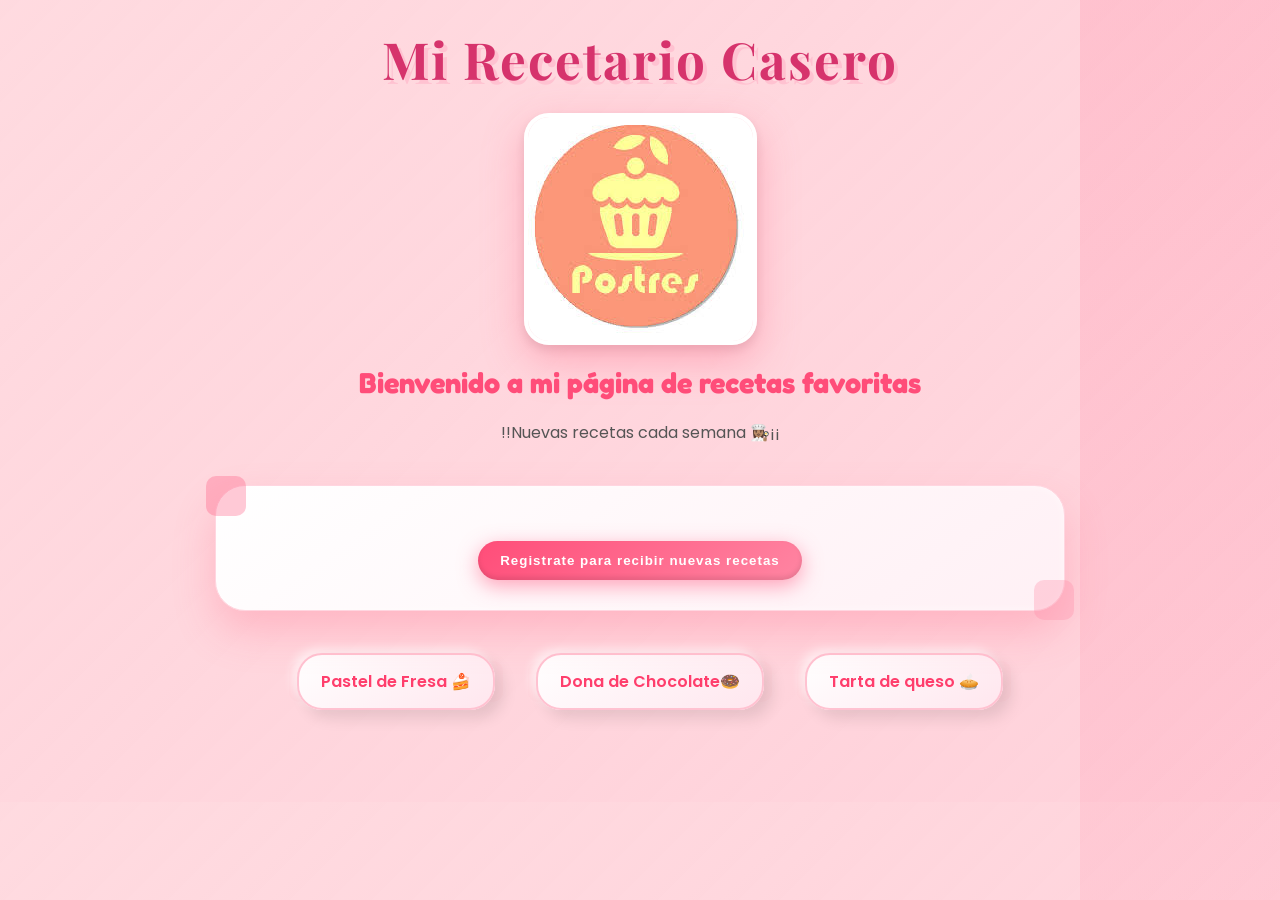
<file: index.html>
<!DOCTYPE html>
<html lang="en">

<head>
    <meta charset="UTF-8">
    <meta name="viewport" content="width=device-width, initial-scale=1.0">
    <title>Mis postres</title>
    <link rel="icon" href="./src/10551594.png"> 
    <link rel="stylesheet" href="style.css">
</head>

<body>
    <!-- ENCABEZADO -->
    </header>
    <h1>Mi Recetario Casero</h1>
    <img src="./src/ImgPrin.jpg" alt="imagen de internet sobre pagina web">
    
    <h2>Bienvenido a mi página de recetas favoritas</h2>
    <p>!!Nuevas recetas cada semana 👩🏽‍🍳¡¡<p>
            <!-- Formulario -->
        
        <section>
        <button><a href="formularios.html" target="_blank">Registrate para recibir nuevas recetas</a></button>
        </section>
    </header>
    <!-- Menu de Recetas -->
    <nav>
        <ul>
            <li><a href="Rec1.html" target="_blank">Pastel de Fresa 🍰</a></li>  
            <li><a href="Rec2.html" target="_blank">Dona de Chocolate🍩</a></li>
            <li><a href="Rec3.html" target="_blank">Tarta de queso 🥧</a></li>
        </ul>
    </nav>
    <br><br>
    
</body>



</html>
</file>
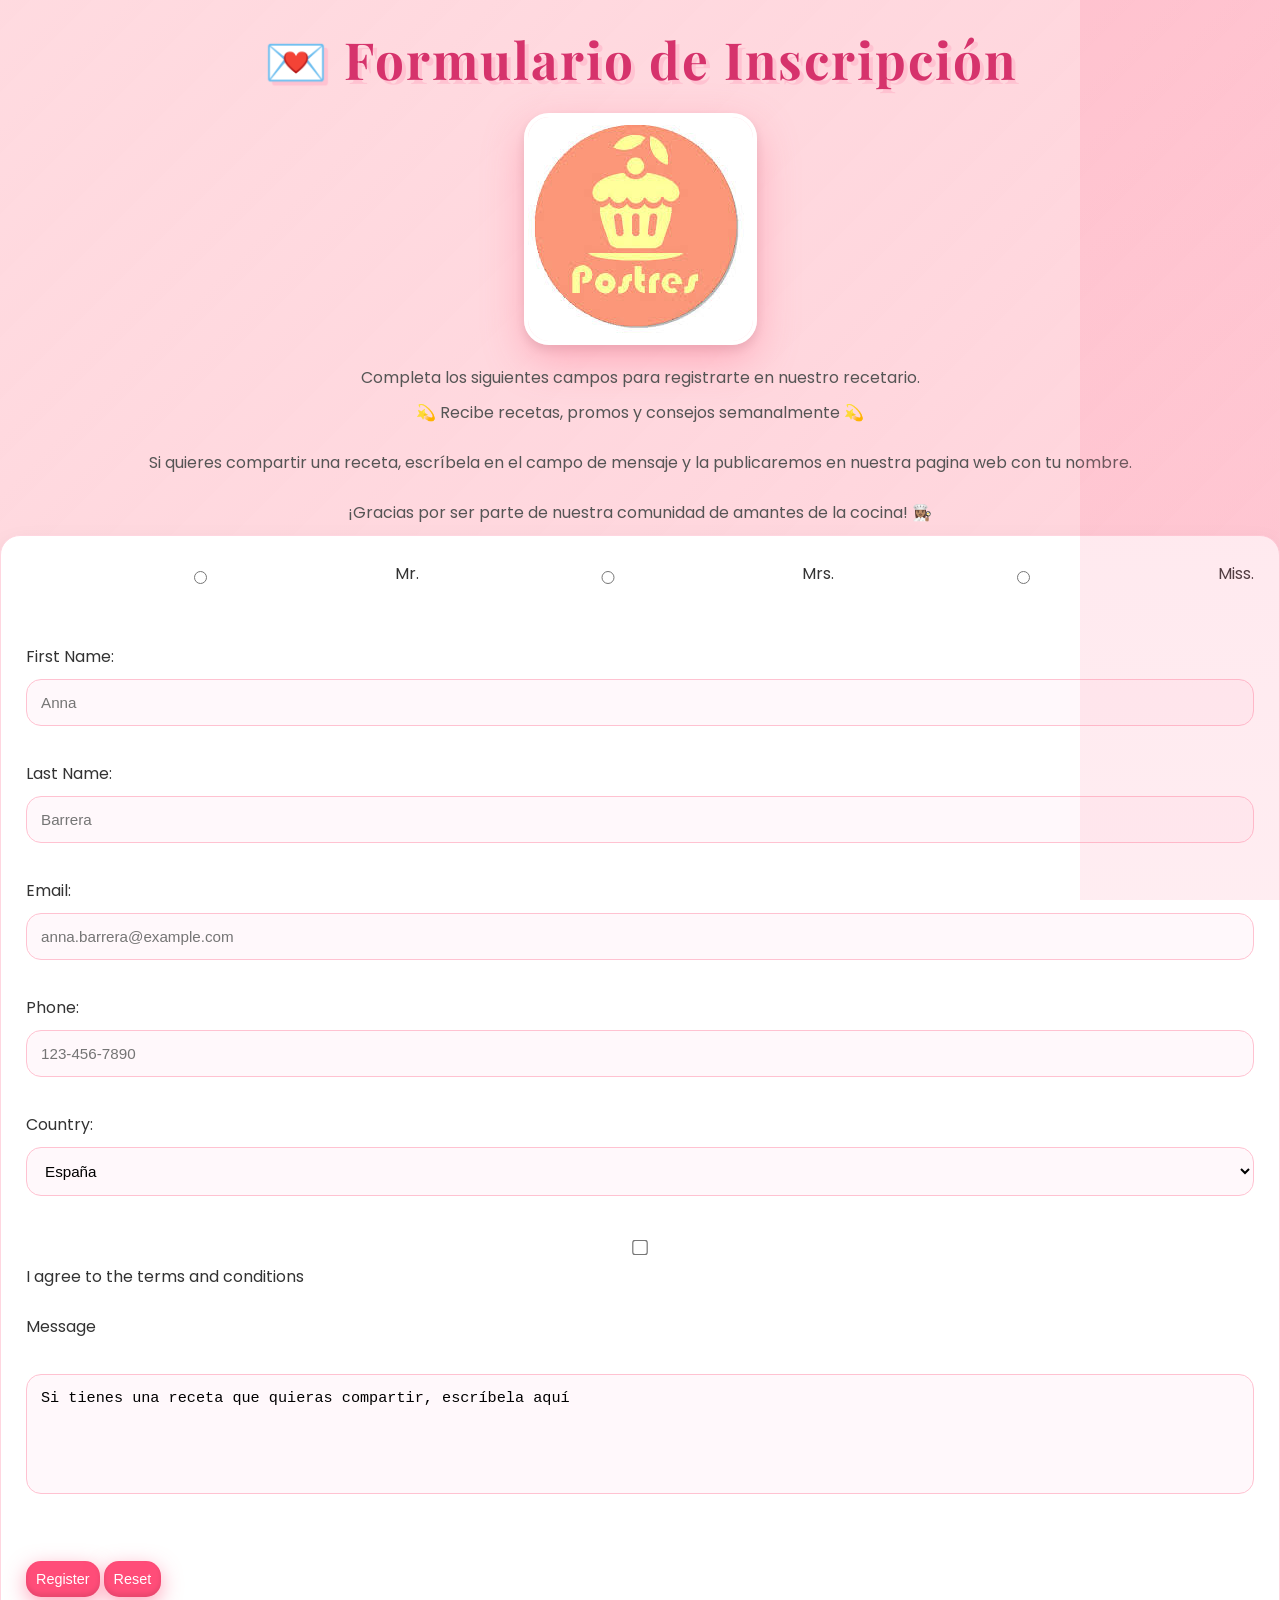
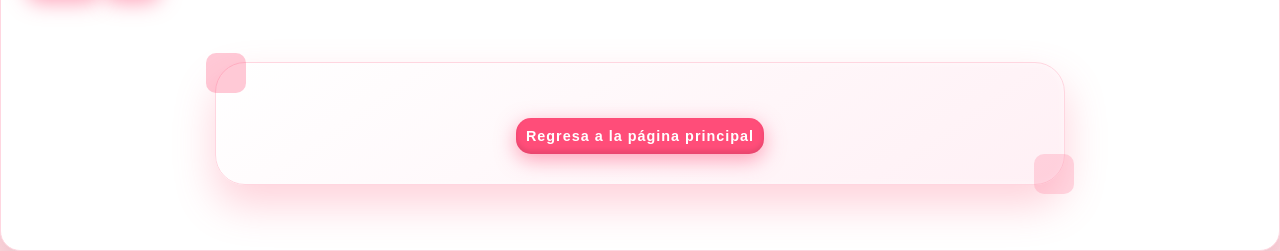
<file: formularios.html>
<!DOCTYPE html>
<html lang="en">
<head>
    <meta charset="UTF-8">
    <meta name="viewport" content="width=device-width, initial-scale=1.0">
    <title>Formulario de Recetario</title>
    <link rel="icon" href="./src/10551594.png"> 
    <link rel="stylesheet" href="style.css">
</head>
<body>
    <h1>💌 Formulario de Inscripción</h1>
    <img src="./src/ImgPrin.jpg" alt="imagen">
    <p>Completa los siguientes campos para registrarte en nuestro recetario. <p>
        
        <p>💫 Recibe recetas, promos y consejos semanalmente 💫
        <br><br>
        Si quieres compartir una receta, escríbela en el campo de mensaje y la publicaremos en nuestra pagina web con tu nombre. 
        <br><br>
        ¡Gracias por ser parte de nuestra comunidad de amantes de la cocina! 👩🏽‍🍳<p>
    </p>

    <form action="procesar_formulario.php" method="post">

        <div>
            <title>Title</title>
            <input type="radio"  name="title" id="mr" >
            <label for="mr">Mr.</label>
            <input type="radio"  name="title" id="mrs" >
            <label for="mrs">Mrs.</label>
            <input type="radio"  name="title" id="miss" >
            <label for="miss">Miss.</label>            
        </div> <br><br>

        

        <div>
        <label for="first_name">First Name:</label>
        <br>
        <input type="text" id="first_name" placeholder= "Anna" name="first_name" required><br><br>
        </div>

        
        <div>
        <label for="last_name">Last Name:</label>
        <br>
        <input type="text" id="last_name" placeholder= "Barrera" name="last_name" required><br><br> 
        </div>

        <div>
        <label for="email">Email:</label>
        <br> 
        <input type="email" id="email" placeholder= "anna.barrera@example.com" name="email" required><br><br>
        </div>     

        <div>
        <label for="phone">Phone:</label>
        <br> 
        <input type="tel" id="phone" placeholder= "123-456-7890" name="phone" required><br><br>
        </div> 
        
        
        <div>
        <label for="country">Country:</label>
        <select name="country" id="country" >
            <option value="usa">España</option>
            <option value="peru">Perú</option>
            <option value="mexico">Mexico</option>
            <option value="colombia">Colombia</option>
            <option value="argentina">Argentina</option>
            <option value="otro">Otro</option>
        </select>
        <br> <br> 
        </div> 

        <div>
        <input type="checkbox" id="terms" name="terms" required>
        <label for="terms">I agree to the terms and conditions</label>
        <br><br>
        </div>

        <div>
            <label for="message">Message</label>
            <br><br>
            <textarea name="message" id="message" cols="40" rows="25" 
            placeholder="">Si tienes una receta que quieras compartir, escríbela aquí</textarea>
        </div>
        <br><br>
        
        <div>
            <button type="submit">Register</button> 
            <button type="reset">Reset</button> 
        </div>

        <br>
        <section>
        <button><a href="index.html">Regresa a la página principal</a></button>
        </section>
</body>
</html>
</file>
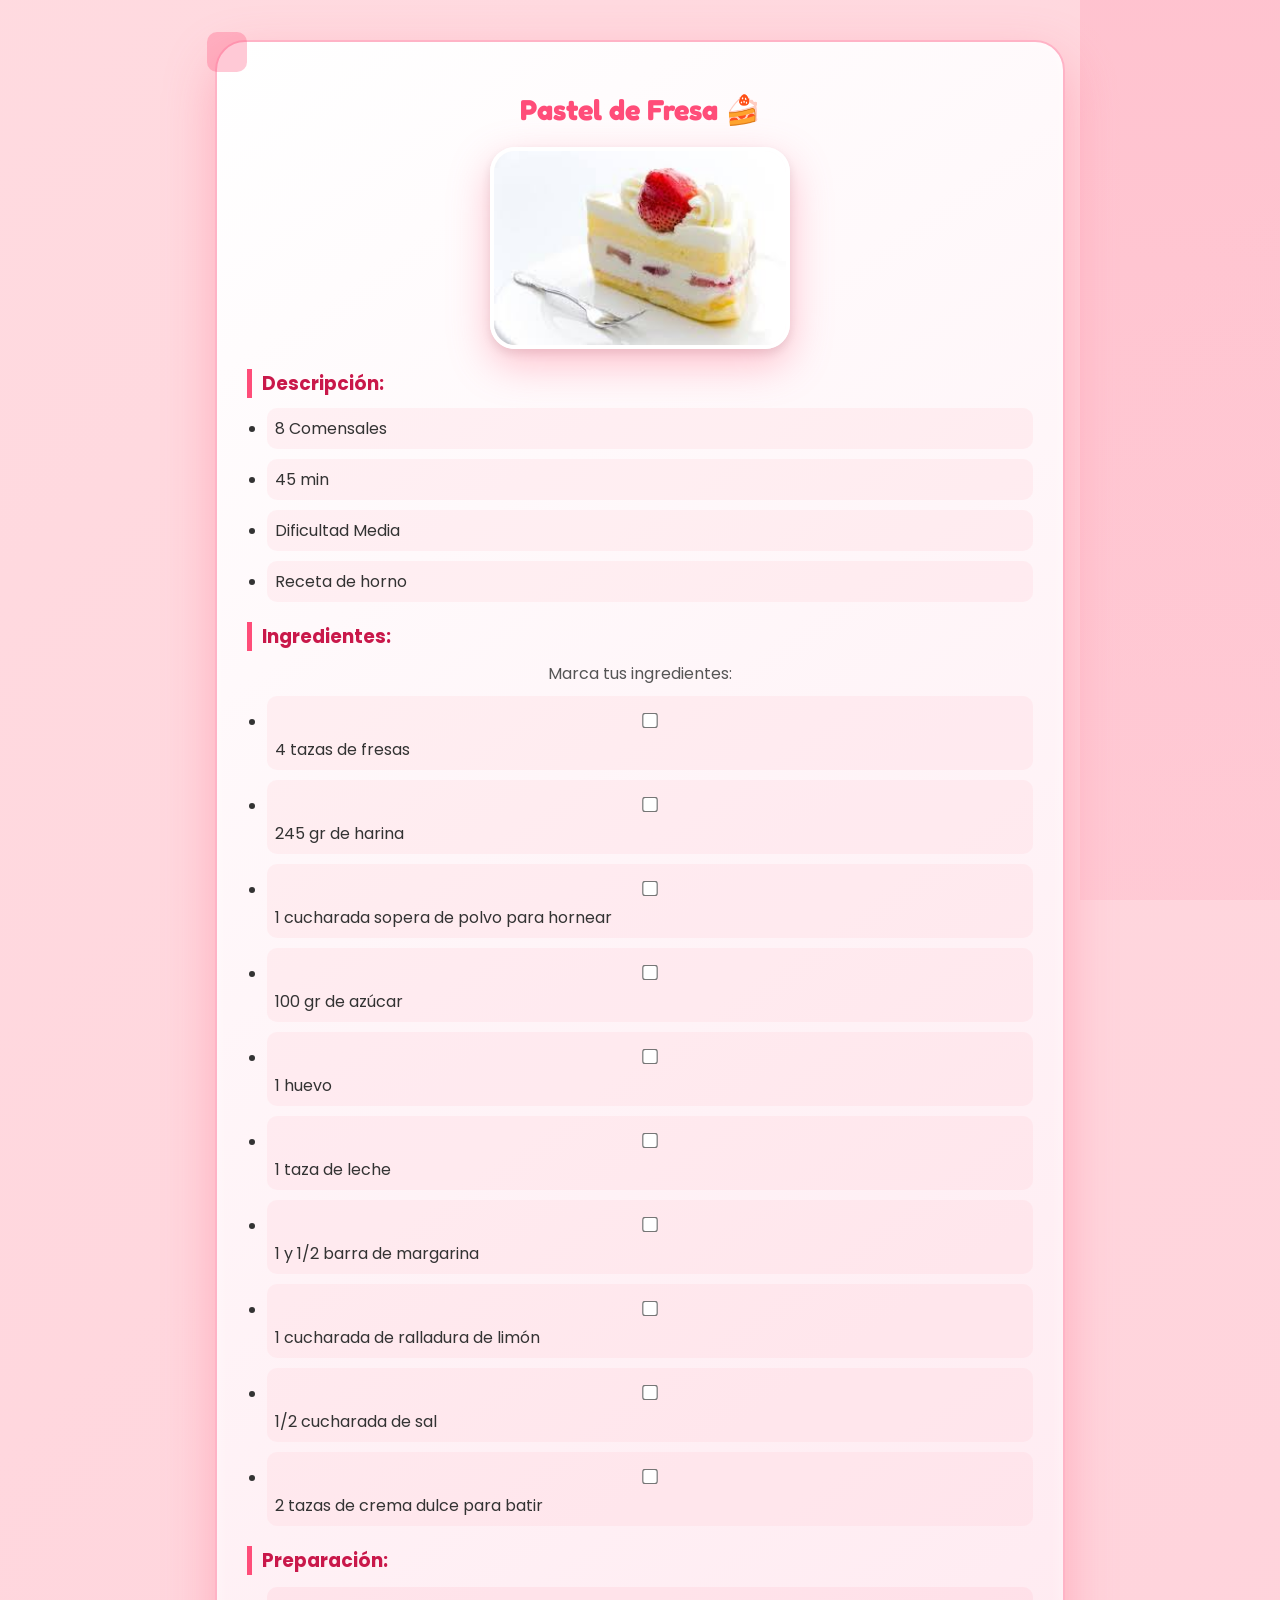
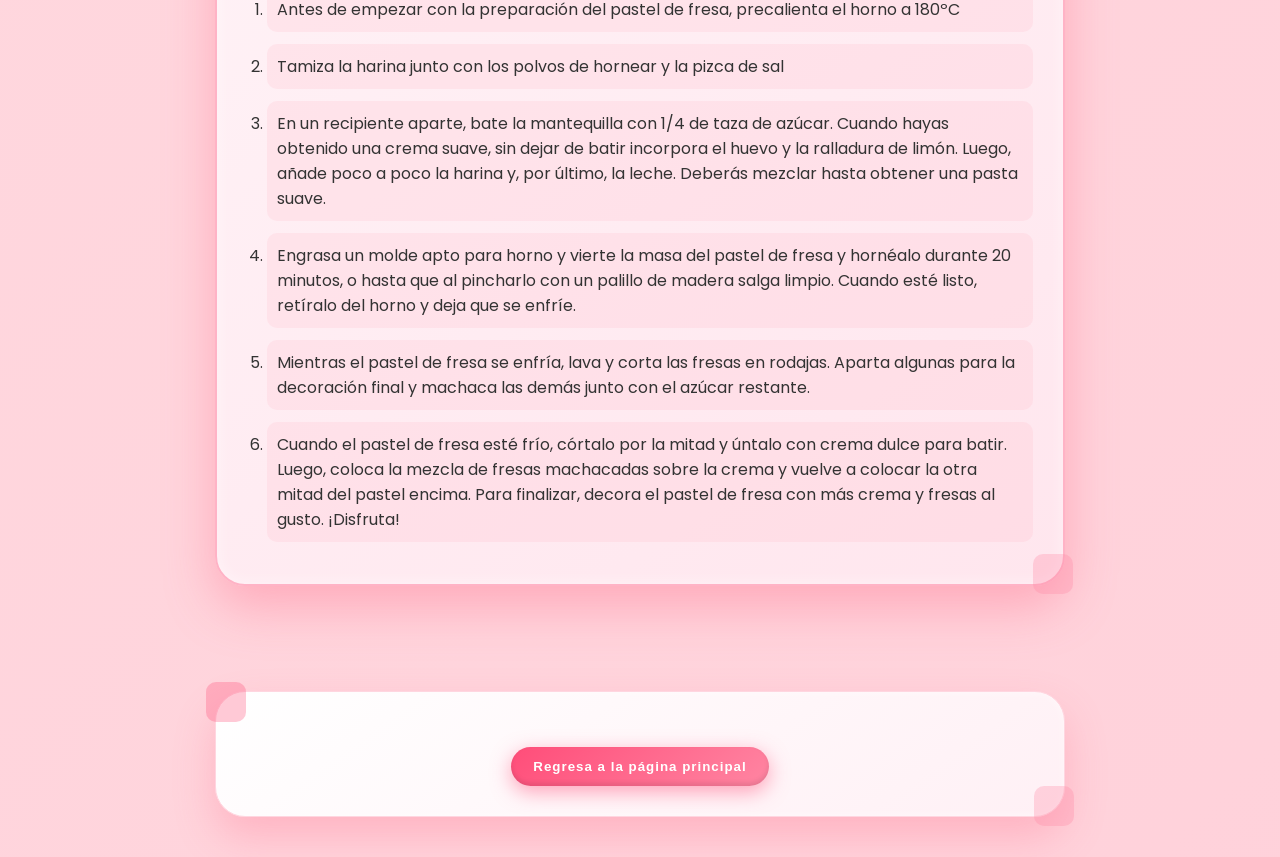
<file: Rec1.html>
<!DOCTYPE html>
<html lang="en">
<head>
    <meta charset="UTF-8">
    <meta name="viewport" content="width=device-width, initial-scale=1.0">
    <title>Pastel de Fresa</title>
    <link rel="icon" href="./src/10551594.png"> 
    <link rel="stylesheet" href="style.css">
</head>
<body>
    <!-- RECETA 1 -->
        <section id="receta1">
            <h2>Pastel de Fresa 🍰</h2>
            <img src="./src/PastelFresa.jpg" alt="Pastel de fresa" width="300">

            <h3>Descripción:</h3>
            <ul>
                <li>8 Comensales</li>
                <li>45 min</li>
                <li>Dificultad Media</li>
                <li>Receta de horno</li>
            </ul>

            <h3>Ingredientes:</h3>
            <p>Marca tus ingredientes:</p>

            <ul>
                <li><input type="checkbox" id="fresas" name="ingredientes" value="fresas"> <label for="fresas">4 tazas de fresas</label></li>
                <li><input type="checkbox" id="harina" name="ingredientes" value="harina"> <label for="harina">245 gr de harina</label></li>
                <li><input type="checkbox" id="polvohorno" name="ingredientes" value="polvohorno"> <label for="polvohorno">1 cucharada sopera de polvo para hornear</label></li>
                <li><input type="checkbox" id="azucar" name="ingredientes" value="azucar"> <label for="azucar">100 gr de azúcar</label></li>
                <li><input type="checkbox" id="huevo" name="ingredientes" value="huevo"> <label for="huevo">1 huevo</label></li>
                <li><input type="checkbox" id="leche" name="ingredientes" value="leche"> <label for="leche">1 taza de leche</label></li>
                <li><input type="checkbox" id="margarina" name="ingredientes" value="margarina"> <label for="margarina"> 1 y 1/2 barra de margarina</label></li>
                <li><input type="checkbox" id="limon" name="ingredientes" value="limon"> <label for="limon">1 cucharada de ralladura de limón</label></li>
                <li><input type="checkbox" id="sal" name="ingredientes" value="sal"> <label for="sal">1/2 cucharada de sal</label></li>
                <li><input type="checkbox" id="crema" name="ingredientes" value="crema"> <label for="crema">2 tazas de crema dulce para batir</label></li>
            </ul>

            <h3>Preparación:</h3>
            <ol>
                <li>Antes de empezar con la preparación del pastel de fresa, precalienta el horno a 180ºC</li>
                <li>Tamiza la harina junto con los polvos de hornear y la pizca de sal</li>
                <li>En un recipiente aparte, bate la mantequilla con 1/4 de taza de azúcar. 
                    Cuando hayas obtenido una crema suave, sin dejar de batir incorpora el huevo y la ralladura de limón. Luego, añade poco a poco la harina y, por último, la leche. 
                    Deberás mezclar hasta obtener una pasta suave.</li>
                <li>Engrasa un molde apto para horno y vierte la masa del pastel de fresa y hornéalo durante 20 minutos, 
                    o hasta que al pincharlo con un palillo de madera salga limpio. Cuando esté listo, retíralo del horno y deja que se enfríe.</li>
                <li>Mientras el pastel de fresa se enfría, lava y corta las fresas en rodajas. Aparta algunas para la decoración final y machaca las demás junto con el azúcar restante.</li>
                <li>Cuando el pastel de fresa esté frío, córtalo por la mitad y úntalo con crema dulce para batir. 
                    Luego, coloca la mezcla de fresas machacadas sobre la crema y vuelve a colocar la otra mitad del pastel encima. 
                    Para finalizar, decora el pastel de fresa con más crema y fresas al gusto. ¡Disfruta!</li>
            </ol>
        </section>
        <br>
        <section>
        <button><a href="index.html">Regresa a la página principal</a></button>
        </section>
</body>
</html>
</file>
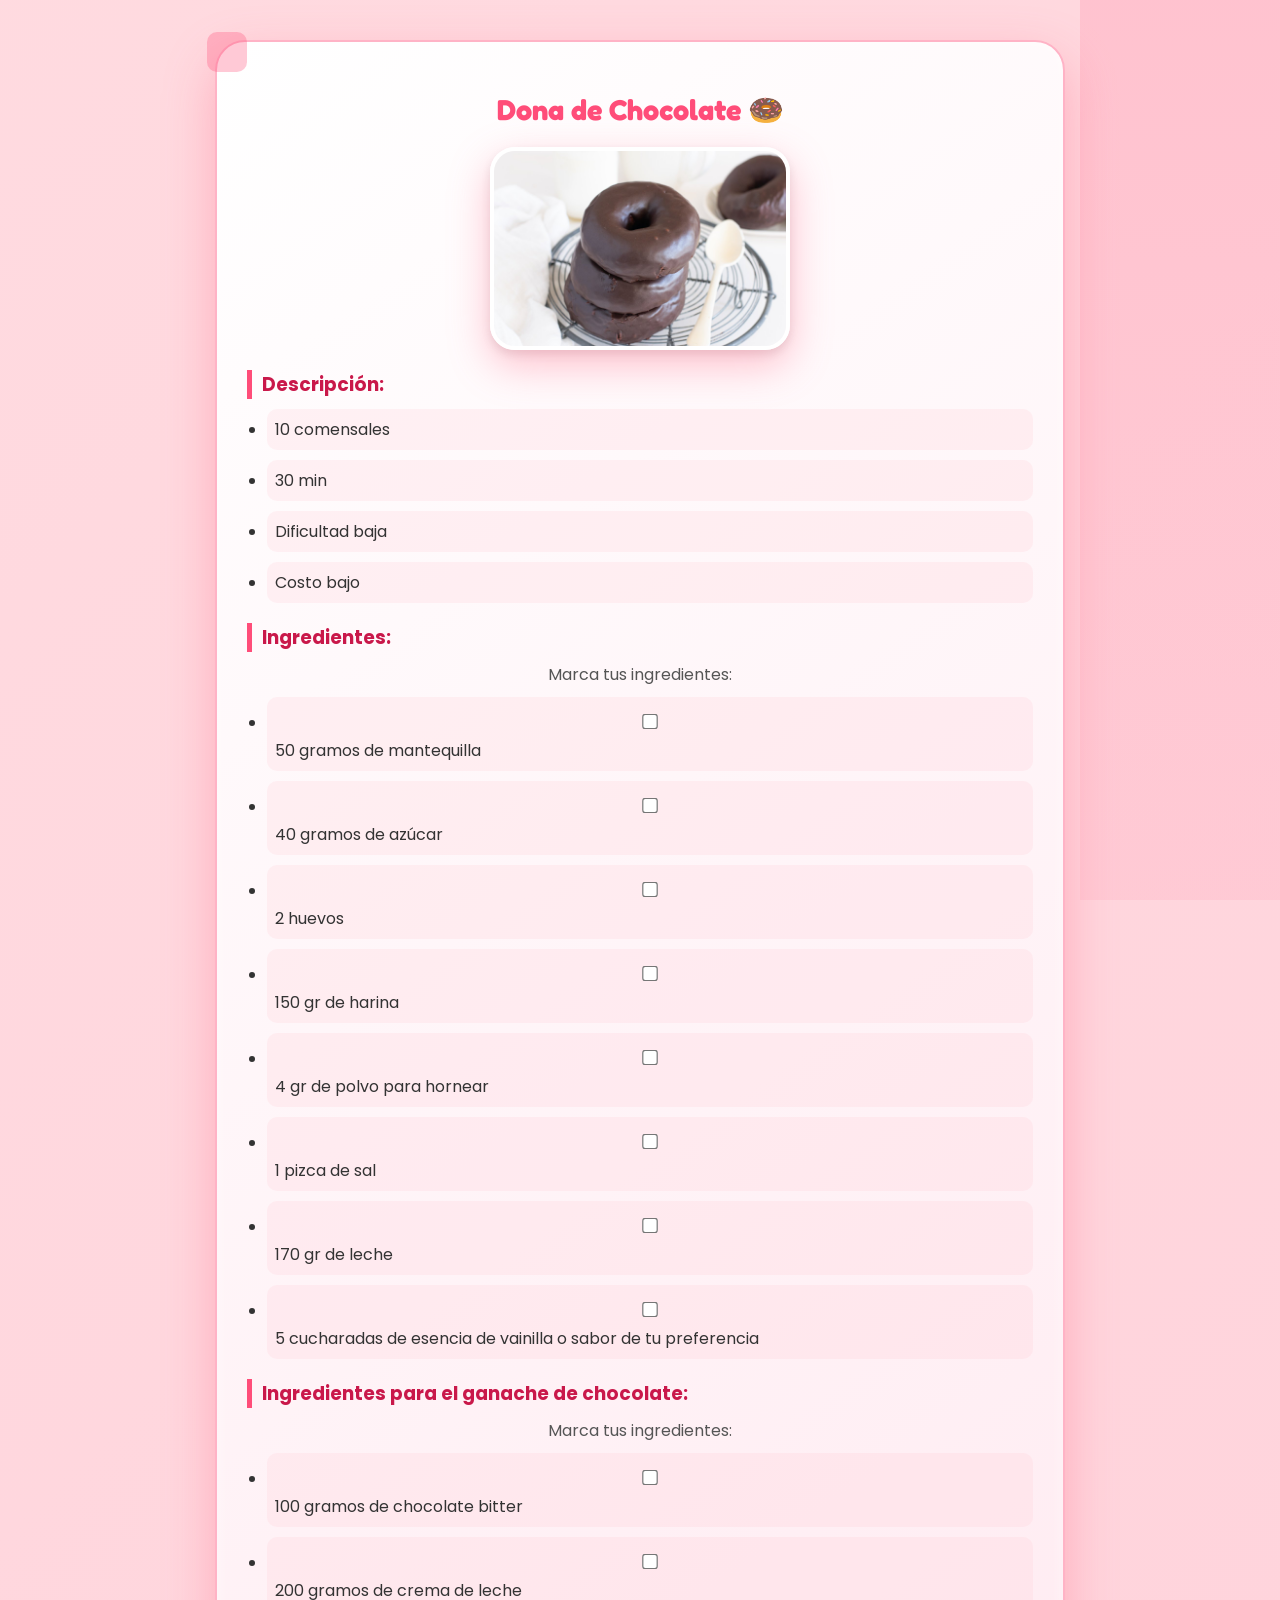
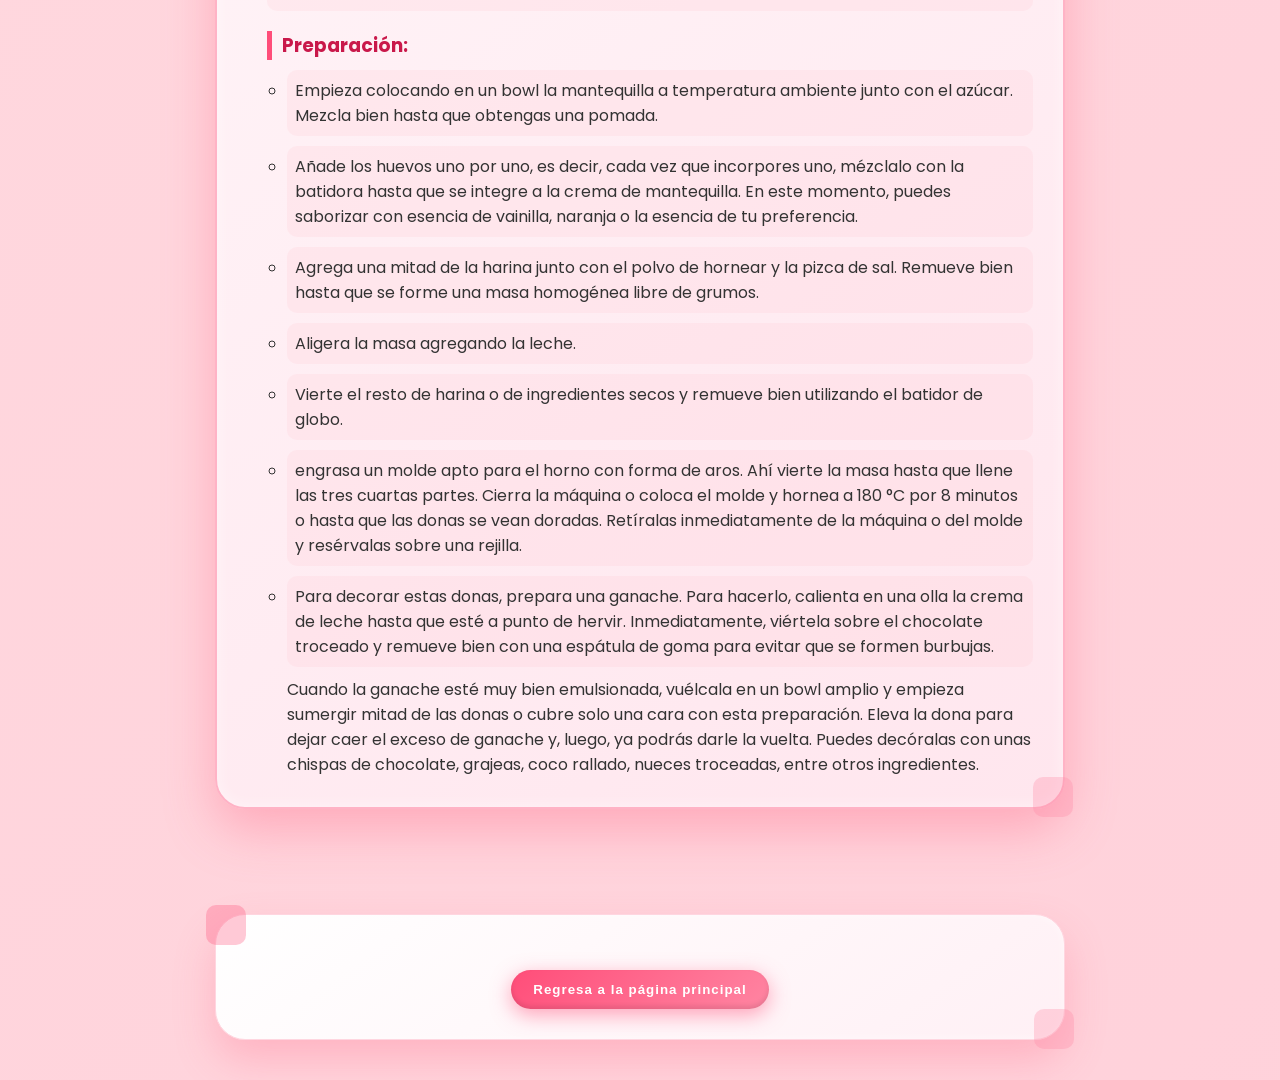
<file: Rec2.html>
<!DOCTYPE html>
<html lang="en">
<head>
    <meta charset="UTF-8">
    <meta name="viewport" content="width=device-width, initial-scale=1.0">
    <title>Dona de Chocolate</title>
    <link rel="icon" href="./src/10551594.png"> 
    <link rel="stylesheet" href="style.css">
</head>
<body>
    <!-- RECETA 2 -->
        <section id="receta2">
            <h2>Dona de Chocolate 🍩 </h2>
            <img src="./src/donuts-de-chocolate.jpg" alt="Dona de chocolate" width="300">

            <h3>Descripción:</h3>
            <ul>
                <li>10 comensales</li>
                <li>30 min</li>
                <li>Dificultad baja</li>
                <li>Costo bajo</li>
            </ul>

            <h3>Ingredientes:</h3>
            <p>Marca tus ingredientes:</p>

            <ul>
                <li><input type="checkbox" id="mantequilla" name="ingredientes" value="mantequilla"> <label for="mantequilla">50 gramos de mantequilla</label></li>
                <li><input type="checkbox" id="azúcar" name="ingredientes" value="azúcar"> <label for="azúcar">40 gramos de azúcar</label></li>
                <li><input type="checkbox" id="huevo" name="ingredientes" value="huevo"> <label for="huevo">2 huevos</label></li>
                <li><input type="checkbox" id="harina" name="ingredientes" value="harina"> <label for="harina">150 gr de harina</label></li>
                <li><input type="checkbox" id="polvoh" name="ingredientes" value="polvoh"> <label for="polvoh">4 gr de polvo para hornear</label></li>
                <li><input type="checkbox" id="sal" name="ingredientes" value="sal"> <label for="sal">1 pizca de sal</label></li>
                <li><input type="checkbox" id="leche" name="ingredientes" value="leche"> <label for="leche">170 gr de leche </label></li>
                <li><input type="checkbox" id="limon" name="ingredientes" value="limon"> <label for="limon"> 5 cucharadas de esencia de vainilla o sabor de tu preferencia</label></li>
            </ul>

            <h3>Ingredientes para el ganache de chocolate:</h3>
            <p>Marca tus ingredientes:</p>

            <ul>
                <li><input type="checkbox" id="chocolate" name="ingredientes" value="chocolate"> <label for="chocolate">100 gramos de chocolate bitter</label></li>
                <li><input type="checkbox" id="leche" name="ingredientes" value="leche"> <label for="leche">200 gramos de crema de leche</label></li>
                

            <h3>Preparación:</h3>
            <ul>
                <li>Empieza colocando en un bowl la mantequilla a temperatura ambiente junto con el azúcar. Mezcla bien hasta que obtengas una pomada.</li>
                <li>Añade los huevos uno por uno, es decir, cada vez que incorpores uno, mézclalo con la batidora hasta que se integre a la crema de mantequilla. 
                    En este momento, puedes saborizar con esencia de vainilla, naranja o la esencia de tu preferencia.</li>
                <li>Agrega una mitad de la harina junto con el polvo de hornear y la pizca de sal. 
                    Remueve bien hasta que se forme una masa homogénea libre de grumos.</li>
                <li>Aligera la masa agregando la leche.</li>
                <li>Vierte el resto de harina o de ingredientes secos y remueve bien utilizando el batidor de globo.</li>
                <li>engrasa un molde apto para el horno con forma de aros. Ahí vierte la masa hasta que llene las tres cuartas partes. 
                    Cierra la máquina o coloca el molde y hornea a 180 °C por 8 minutos o hasta que las donas se vean doradas. 
                    Retíralas inmediatamente de la máquina o del molde y resérvalas sobre una rejilla.</li>
                <li>Para decorar estas donas, prepara una ganache. Para hacerlo, calienta en una olla la crema de leche hasta que esté a punto de hervir. 
                Inmediatamente, viértela sobre el chocolate troceado y remueve bien con una espátula de goma para evitar que se formen burbujas.</li>
                </li>Cuando la ganache esté muy bien emulsionada, vuélcala en un bowl amplio y empieza sumergir mitad de las donas o cubre solo una cara con esta preparación.</li>
                </li>Eleva la dona para dejar caer el exceso de ganache y, luego, ya podrás darle la vuelta. 
                Puedes decóralas con unas chispas de chocolate, grajeas, coco rallado, nueces troceadas, entre otros ingredientes.</li>
            </ul>

        </section>

        <br>
        <section>
        <button><a href="index.html">Regresa a la página principal</a></button>
        </section>

</body>
</html>
</file>
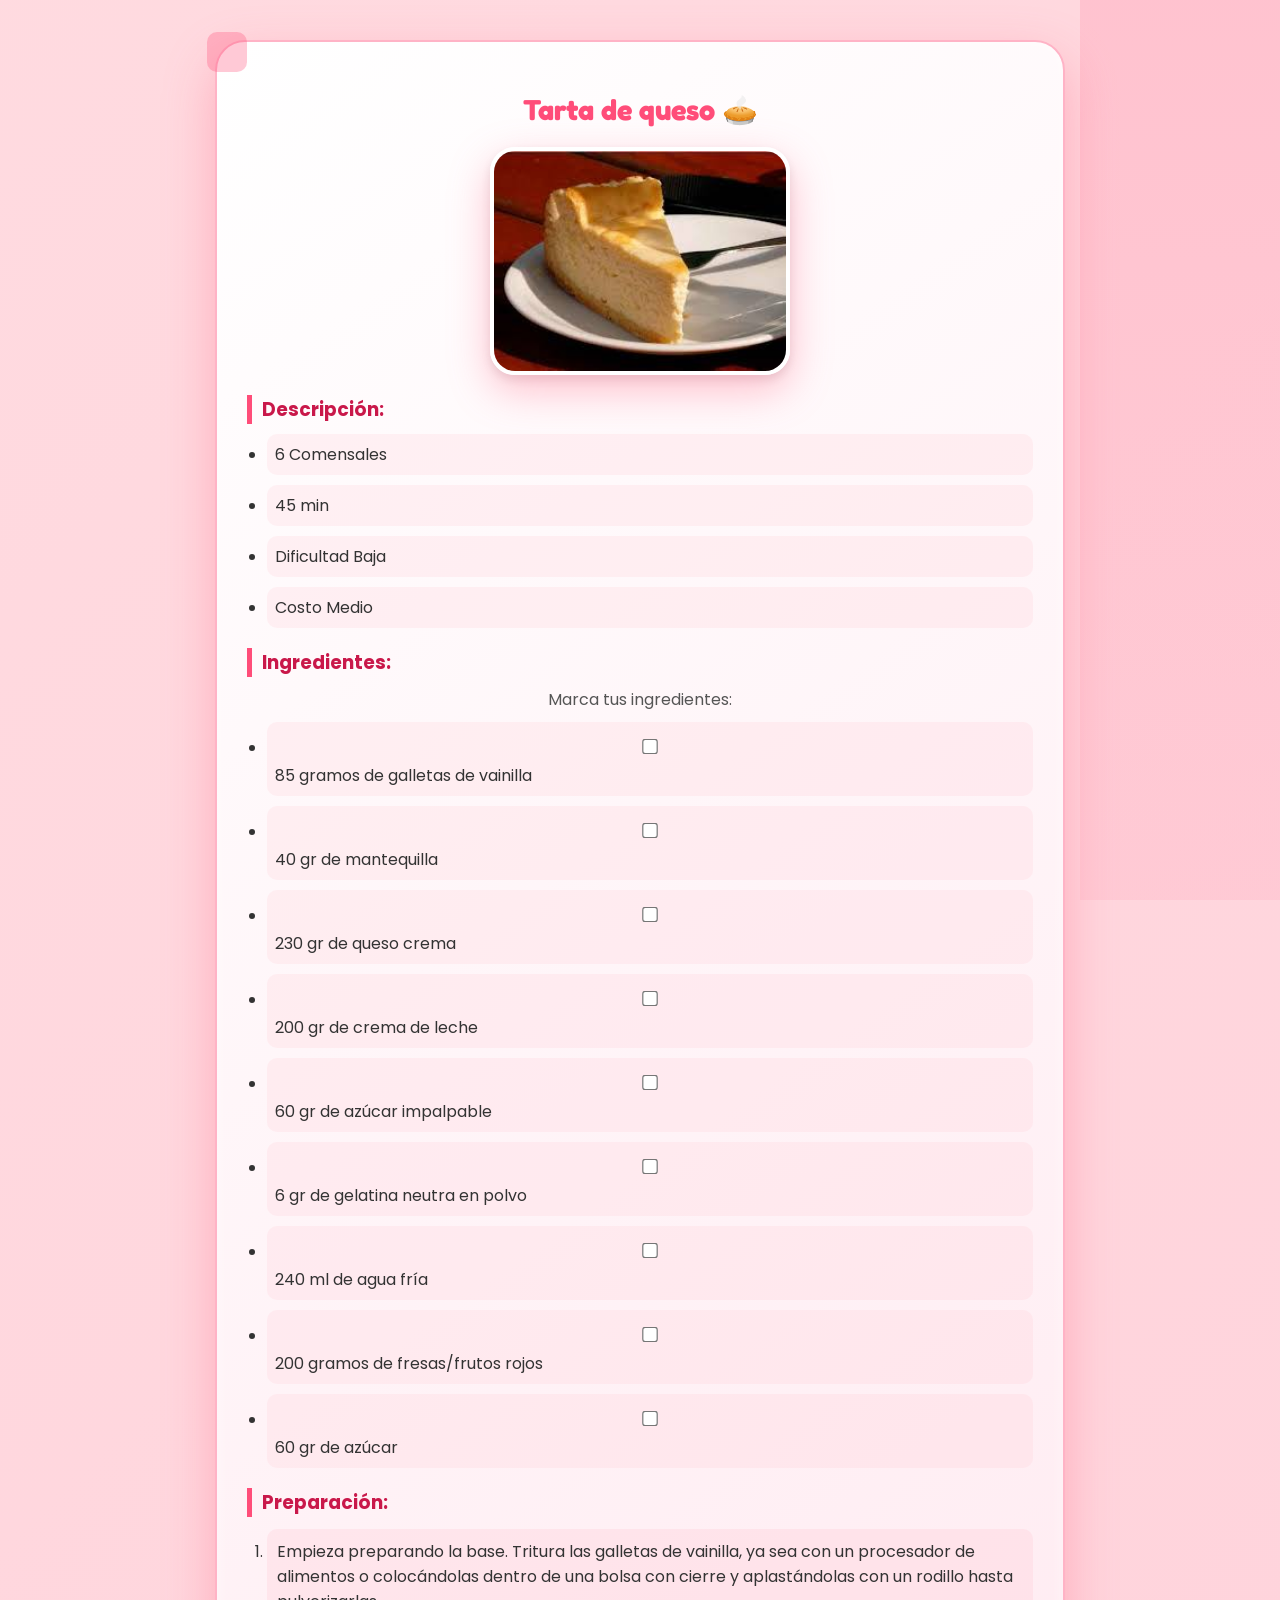
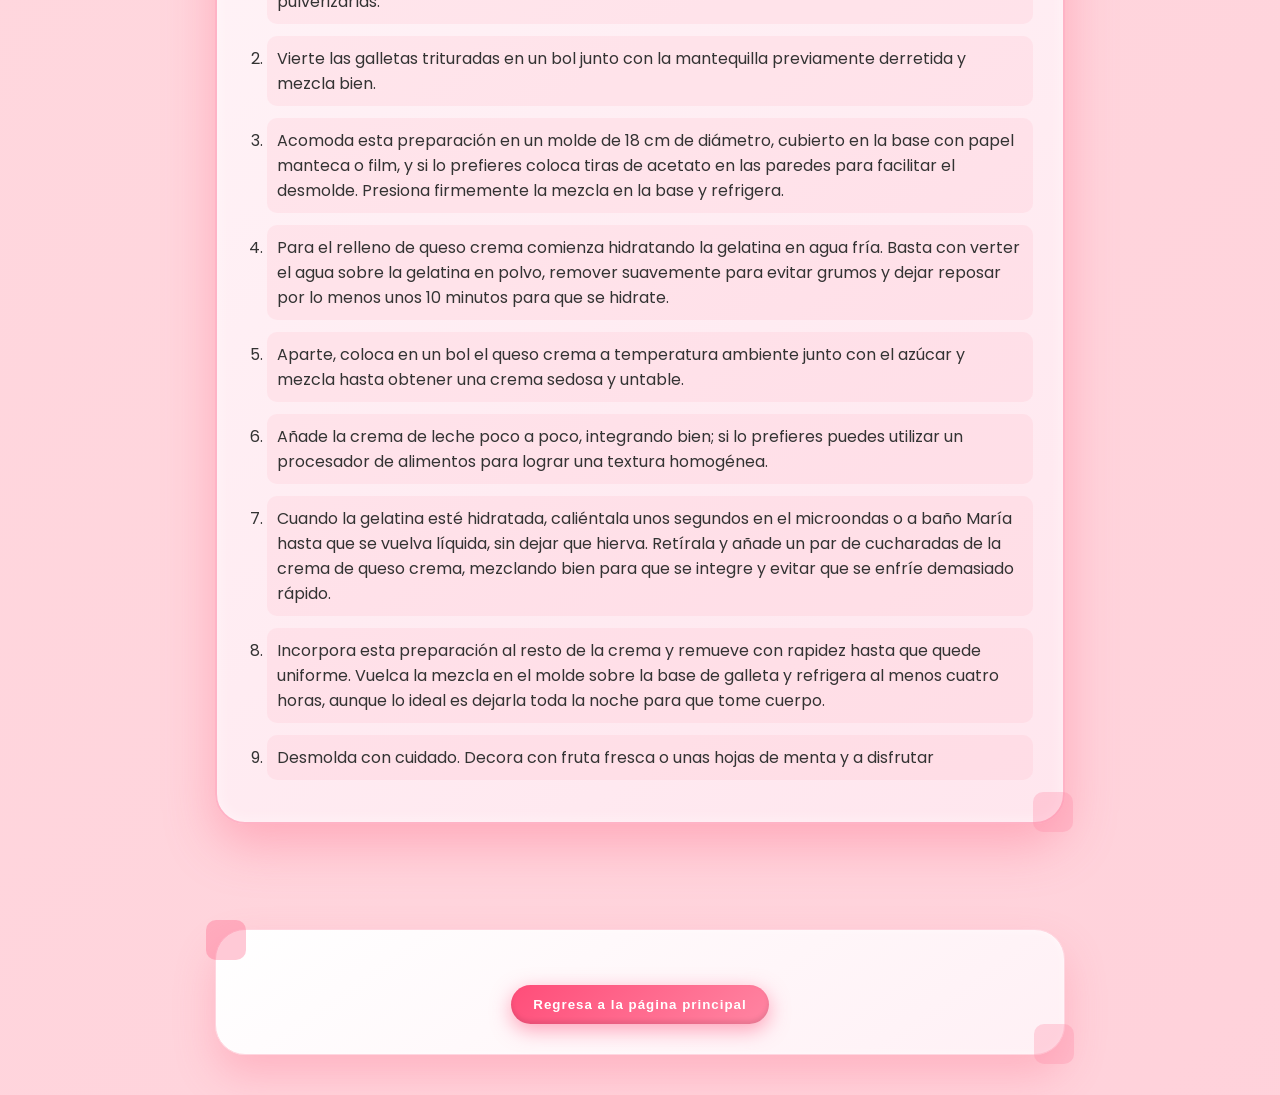
<file: Rec3.html>
<!DOCTYPE html>
<html lang="en">
<head>
    <meta charset="UTF-8">
    <meta name="viewport" content="width=device-width, initial-scale=1.0">
    <title>Tarta de Queso</title>
    <link rel="icon" href="./src/10551594.png"> 
    <link rel="stylesheet" href="style.css">
</head>
<body>
    <!-- RECETA 3 -->
        <section id="receta3">
            <h2>Tarta de queso 🥧</h2>
            <img src="./src/TartaQ.jpg" alt="Pastel de fresa" width="300">

            <h3>Descripción:</h3>
            <ul>
                <li>6 Comensales</li>
                <li>45 min</li>
                <li>Dificultad Baja</li>
                <li>Costo Medio</li>
            </ul>

            <h3>Ingredientes:</h3>
            <p>Marca tus ingredientes:</p>

            <ul>
                <li><input type="checkbox" id="galletas" name="ingredientes" value="galletas"> <label for="galletas">85 gramos de galletas de vainilla</label></li>
                <li><input type="checkbox" id="mantequilla" name="ingredientes" value="mantequilla"> <label for="mantequilla">40 gr de mantequilla</label></li>
                <li><input type="checkbox" id="quesocr" name="ingredientes" value="quesocr"> <label for="quesocr">230 gr de queso crema</label></li>
                <li><input type="checkbox" id="cremaleche" name="ingredientes" value="cremaleche"> <label for="cremaleche">200 gr de crema de leche</label></li>
                <li><input type="checkbox" id="huevo" name="ingredientes" value="huevo"> <label for="huevo">60 gr de azúcar impalpable</label></li>
                <li><input type="checkbox" id="leche" name="ingredientes" value="leche"> <label for="leche">6 gr de gelatina neutra en polvo</label></li>
                <li><input type="checkbox" id="agua" name="ingredientes" value="agua"> <label for="agua"> 240 ml de agua fría</label></li>
                <li><input type="checkbox" id="fresa" name="ingredientes" value="fresa"> <label for="fresa">200 gramos de fresas/frutos rojos</label></li>
                <li><input type="checkbox" id="azucar" name="ingredientes" value="azucar"> <label for="azucar">60 gr de azúcar</label></li>
                
            </ul>

            <h3>Preparación:</h3>
            <ol>
                <li>Empieza preparando la base. Tritura las galletas de vainilla, ya sea con un procesador de alimentos o colocándolas dentro de una bolsa con cierre y aplastándolas con un rodillo hasta pulverizarlas.</li>
                <li>Vierte las galletas trituradas en un bol junto con la mantequilla previamente derretida y mezcla bien.</li>
                <li>Acomoda esta preparación en un molde de 18 cm de diámetro, cubierto en la base con papel manteca o film, y si lo prefieres coloca tiras de acetato en las paredes para facilitar el desmolde. Presiona firmemente la mezcla en la base y refrigera.</li>
                <li>Para el relleno de queso crema comienza hidratando la gelatina en agua fría. Basta con verter el agua sobre la gelatina en polvo, remover suavemente para evitar grumos y dejar reposar por lo menos unos 10 minutos para que se hidrate.</li>
                <li>Aparte, coloca en un bol el queso crema a temperatura ambiente junto con el azúcar y mezcla hasta obtener una crema sedosa y untable.</li>
                <li>Añade la crema de leche poco a poco, integrando bien; si lo prefieres puedes utilizar un procesador de alimentos para lograr una textura homogénea.</li>
                <li>Cuando la gelatina esté hidratada, caliéntala unos segundos en el microondas o a baño María hasta que se vuelva líquida, sin dejar que hierva. Retírala y añade un par de cucharadas de la crema de queso crema, mezclando bien para que se integre y evitar que se enfríe demasiado rápido.</li> 
                <li>Incorpora esta preparación al resto de la crema y remueve con rapidez hasta que quede uniforme. Vuelca la mezcla en el molde sobre la base de galleta y refrigera al menos cuatro horas, aunque lo ideal es dejarla toda la noche para que tome cuerpo.</li>
                <li>Desmolda con cuidado. Decora con fruta fresca o unas hojas de menta y a disfrutar</li>
            </ol>
        </section>

        <br>
        <section>
        <button><a href="index.html">Regresa a la página principal</a></button>
        </section>
</body>
</html>
</file>
<file: style.css>
@import url('https://fonts.googleapis.com/css2?family=Fredoka:wght@400;600&family=Poppins:wght@300;400;600&family=Playfair+Display:wght@600&display=swap');

*{
margin:0;
padding:0;
box-sizing:border-box;
}

/* FONDO */
body{
font-family: 'Poppins', sans-serif;
background:
linear-gradient(135deg, rgba(255,182,193,0.5), rgba(255,105,135,0.3)),
repeating-linear-gradient(0deg, rgba(255,255,255,0.2) 0px, rgba(255,255,255,0.2) 1px, transparent 1px, transparent 40px),
repeating-linear-gradient(90deg, rgba(255,255,255,0.2) 0px, rgba(255,255,255,0.2) 1px, transparent 1px, transparent 40px);
color:#333;
}

/* TITULOS */
h1{
font-family: 'Playfair Display', serif;
font-size:3.2rem;
text-align:center;
color:#d6336c;
letter-spacing:2px;
text-shadow: 4px 4px 0px #ffc2d1;
margin-top:25px;
}

h2{
font-family: 'Fredoka', cursive;
font-size:1.8rem;
color:#ff4d79;
text-align:center;
margin:20px 0;
}

h3{
font-family: 'Poppins', sans-serif;
color:#c9184a;
border-left:5px solid #ff4d79;
padding-left:10px;
margin-top:20px;
}

/* TEXTO */
p{
text-align:center;
font-size:1rem;
color:#555;
margin:10px 0;
}

/* IMÁGENES */
img{
display:block;
margin:20px auto;
border-radius:25px;
box-shadow:
0 15px 40px rgba(255, 105, 135, 0.4),
0 5px 10px rgba(0,0,0,0.1);
max-width:90%;
border:4px solid white;
}

/* BOTONES */
button{
background: linear-gradient(135deg, #ff4d79, #ff85a2);
border:none;
padding:12px 22px;
border-radius:30px;
box-shadow:
0 6px 20px rgba(255, 77, 121, 0.5),
inset 0 -3px 5px rgba(0,0,0,0.1);
}

button a{
color:white;
text-decoration:none;
font-weight:600;
letter-spacing:1px;
}

/* MENÚ */
nav ul{
display:flex;
justify-content:center;
gap:25px;
list-style:none;
margin:40px 0;
flex-wrap:wrap;
}

nav a{
text-decoration:none;
background:linear-gradient(145deg, #ffffff, #ffe6ee);
padding:15px 22px;
border-radius:25px;
color:#ff3e6c;
font-weight:600;
box-shadow:
8px 8px 15px rgba(0,0,0,0.1),
-5px -5px 10px rgba(255,255,255,0.6);
border:2px solid #ffc2d1;
}

/* SECCIONES */
section{
width:90%;
max-width:850px;
margin:40px auto;
background:linear-gradient(145deg, #ffffff, #fff0f5);
padding:30px;
border-radius:30px;
box-shadow:
0 20px 40px rgba(255, 105, 135, 0.3),
inset 0 0 10px rgba(255,255,255,0.5);
border:1px solid #ffd6e0;
position:relative;
}

/* DECORACIÓN */
section::before{
content:"";
position:absolute;
top:-10px;
left:-10px;
width:40px;
height:40px;
background:#ff4d79;
border-radius:10px;
opacity:0.3;
}

section::after{
content:"";
position:absolute;
bottom:-10px;
right:-10px;
width:40px;
height:40px;
background:#ff85a2;
border-radius:10px;
opacity:0.3;
}

/* LISTAS */
ul{
margin-top:10px;
padding-left:20px;
}

ul li{
margin:10px 0;
padding:8px;
border-radius:10px;
background:rgba(255, 192, 203, 0.2);
}

/* CHECKBOX */
input[type="checkbox"]{
accent-color:#ff4d79;
transform:scale(1.2);
margin-right:10px;
}

/* ESTILO DE RECETAS */
#receta1, #receta2, #receta3{
background:
linear-gradient(145deg, #ffffff, #ffe6ee);
border:2px solid #ffb3c6;
box-shadow:
0 20px 50px rgba(255, 105, 135, 0.4),
inset 0 0 15px rgba(255,255,255,0.5);
}

/* ORDEN LISTA */
ol{
padding-left:20px;
}

ol li{
margin:12px 0;
padding:10px;
background:rgba(255, 182, 193, 0.2);
border-radius:10px;
}

/* BOTÓN FINAL */
section button{
display:block;
margin:25px auto 0;
}

/* GENERAL */
body::after{
content:"";
position:fixed;
top:0;
right:0;
width:200px;
height:100%;
background:linear-gradient(180deg,#ff4d79,#ff85a2);
opacity:0.15;
}

/* FORMULARIO */

form{
background:white;
padding:25px;
border-radius:20px;
box-shadow: 0 10px 25px rgba(0,0,0,0.08);
border:1px solid #ffd6e0;
}

input, select, textarea{
width:100%;
padding:14px;
margin:10px 0;
border-radius:15px;
border:1px solid #ffc2d1;
background:#fff8fb;
font-size:0.95rem;
}

input, select, textarea{
box-shadow:none;
}

input:focus, textarea:focus, select:focus{
outline:none;
border-color:#ff4d79;
}

input[type="radio"]{
accent-color:#ff4d79;
margin-right:5px;
}

input[type="checkbox"]{
accent-color:#ff4d79;
}

form div:first-child{
display:flex;
gap:15px;
justify-content:center;
}

textarea{
resize:none;
height:120px;
}

form button{
background:#ff4d79;
border:none;
padding:10px;
border-radius:15px;
font-size:0.9rem;
color:white;
}

form div:last-child{
display:flex;
gap:10px;
}

form p{
font-size:0.9rem;
color:#666;
}
</file>
